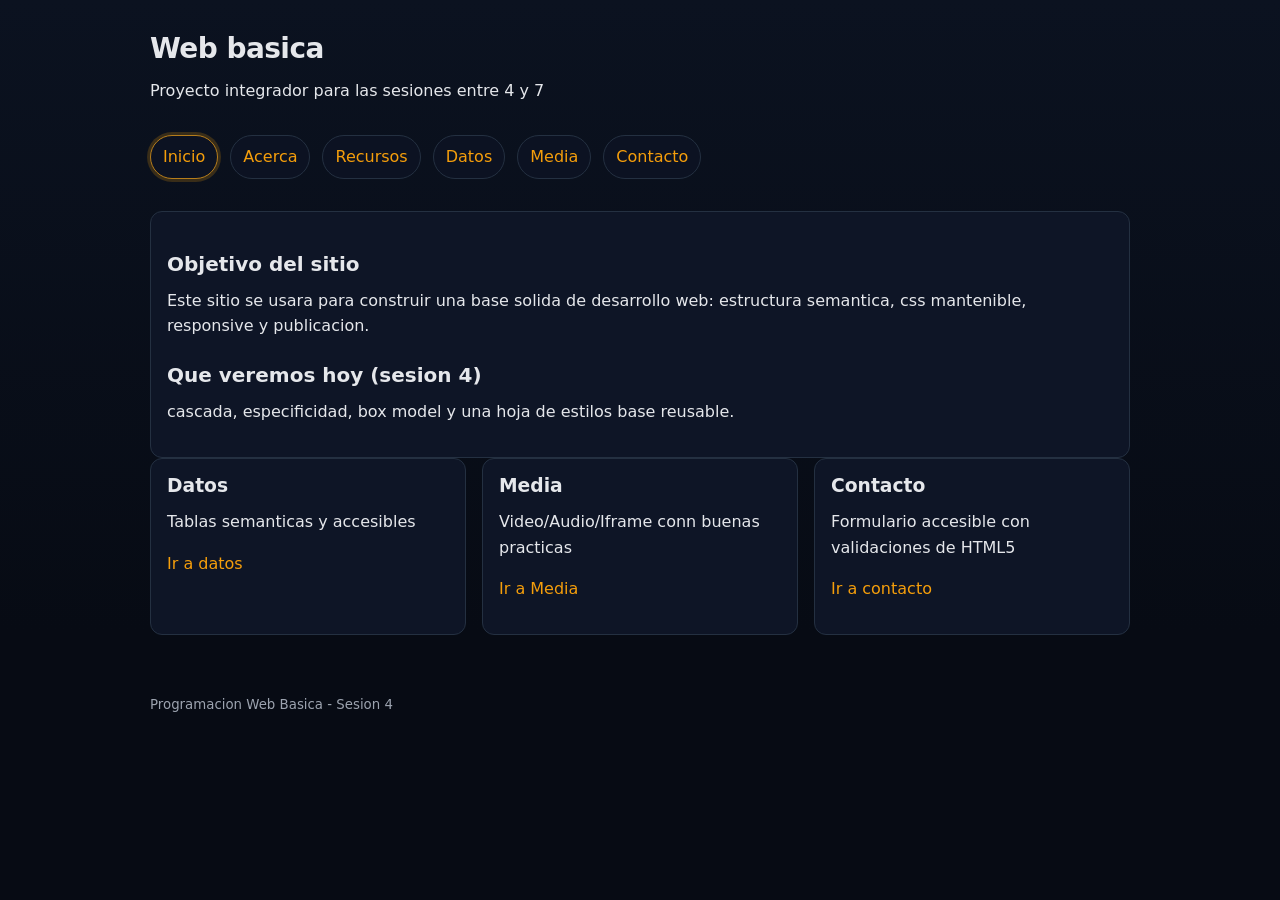
<file: index.html>
<!DOCTYPE html>
<html lang="en">
<head>
  <meta charset="UTF-8">
  <meta name="viewport" content="width=device-width, initial-scale=1.0">
  <title>Inicio | Web Basica</title>
  <meta name="description" content="Pryecto integrador desde cero HTML semantico + CSS base">
  <link rel="stylesheet" href="assets/css/styles.css">
</head>
<body>
  <a class="skip-link" href="#contenido">Saltar al contenido principal</a>

  <header>
    <div class="container">
      <h1>Web basica</h1>
      <p>Proyecto integrador para las sesiones entre 4 y 7</p>
    </div>
  </header>

  <nav aria-label="Navegacion principal">
    <div class="container">
      <ul class="nav">
        <li><a href="index.html" aria-current="page">Inicio</a></li>
        <li><a href="acerca.html">Acerca</a></li>
        <li><a href="recursos.html">Recursos</a></li>
        <li><a href="datos.html">Datos</a></li>
        <li><a href="media.html">Media</a></li>
        <li><a href="contacto.html">Contacto</a></li>
      </ul>
    </div>
  </nav>

  <main id="contenido">
    <div class="container">
      <section class="card">
        <h2>Objetivo del sitio</h2>
        <p>
          Este sitio se usara para construir una base solida de desarrollo web:
          estructura semantica, css mantenible, responsive y publicacion.
        </p>

        <h2>Que veremos hoy (sesion 4)</h2>
        <p>
          cascada, especificidad, box model y una hoja de estilos base reusable.
        </p>
      </section>

          <section class="cards" aria-label="Secciones del sitio">
      <article class="card">
        <h3>Datos</h3>
        <p>Tablas semanticas y accesibles</p>
        <p><a href="datos.html">Ir a datos</a></p>
      </article>
      <article class="card">
        <h3>Media</h3>
        <p>Video/Audio/Iframe conn buenas practicas</p>
        <p><a href="media.html">Ir a Media</a></p>
      </article>
      <article class="card">
        <h3>Contacto</h3>
        <p>Formulario accesible con validaciones de HTML5</p>
        <p><a href="contacto.html">Ir a contacto</a></p>
      </article>
    </section>
    </div>
  </main>

  <footer>
    <div class="container">
      <small>Programacion Web Basica - Sesion 4</small>
    </div>
  </footer>
</body>
</html>
</file>
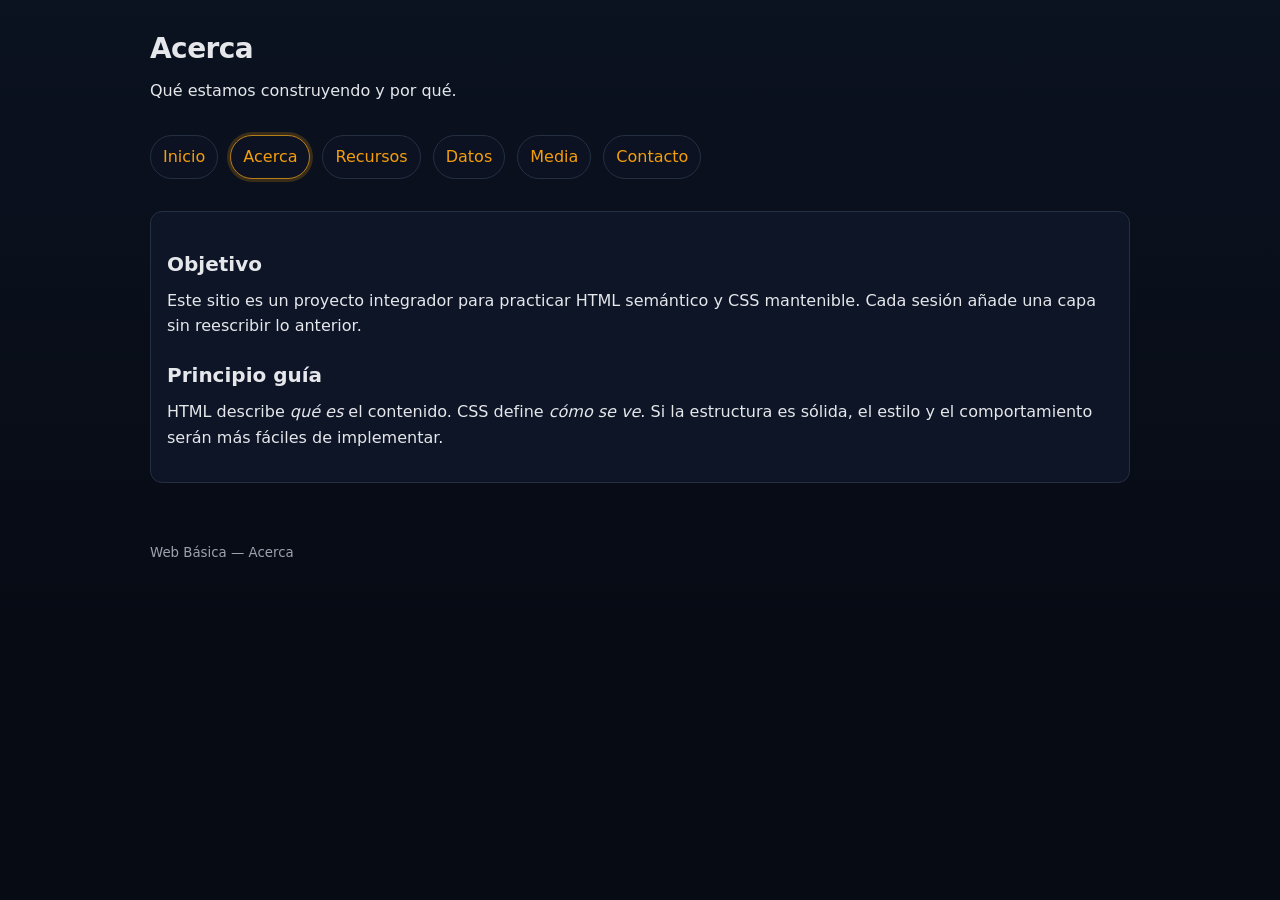
<file: acerca.html>
<!doctype html>
<html lang="es">
  <head>
    <meta charset="utf-8">
    <meta name="viewport" content="width=device-width, initial-scale=1">
    <title>Acerca | Web Básica</title>
    <meta name="description" content="Acerca del proyecto integrador de Programación Web Básica.">
    <link rel="stylesheet" href="assets/css/styles.css">
  </head>

  <body>
    <a class="skip-link" href="#contenido">Saltar al contenido principal</a>

    <header>
      <div class="container">
        <h1>Acerca</h1>
        <p>Qué estamos construyendo y por qué.</p>
      </div>
    </header>

    <nav aria-label="Navegación principal">
      <div class="container">
        <ul class="nav">
          <li><a href="index.html">Inicio</a></li>
          <li><a href="acerca.html" aria-current="page">Acerca</a></li>
          <li><a href="recursos.html">Recursos</a></li>
          <li><a href="datos.html">Datos</a></li>
          <li><a href="media.html">Media</a></li>
          <li><a href="contacto.html">Contacto</a></li>
        </ul>
      </div>
    </nav>

    <main id="contenido">
      <div class="container">
        <section class="card">
          <h2>Objetivo</h2>
          <p>
            Este sitio es un proyecto integrador para practicar HTML semántico y CSS mantenible. Cada sesión añade
            una capa sin reescribir lo anterior.
          </p>

          <h2>Principio guía</h2>
          <p>
            HTML describe <em>qué es</em> el contenido. CSS define <em>cómo se ve</em>. Si la estructura es sólida,
            el estilo y el comportamiento serán más fáciles de implementar.
          </p>
        </section>
      </div>
    </main>

    <footer>
      <div class="container">
        <small>Web Básica — Acerca</small>
      </div>
    </footer>
  </body>
</html>
</file>
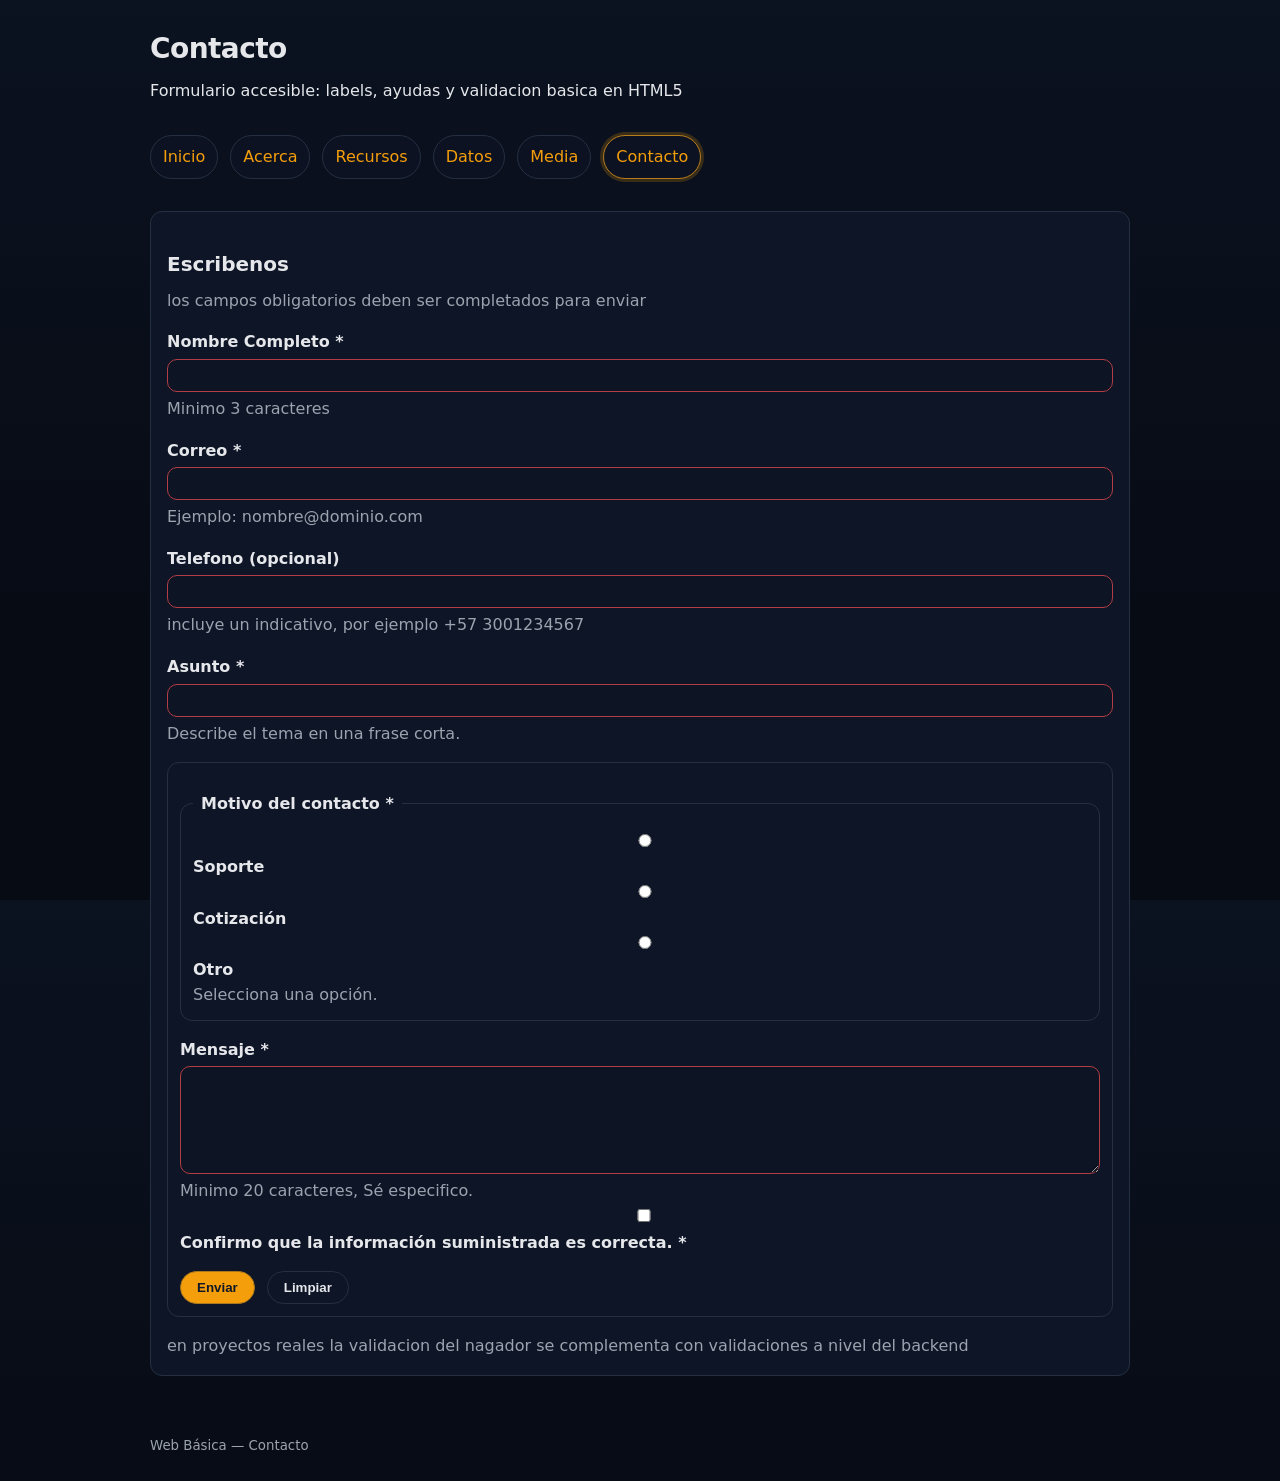
<file: contacto.html>
<!doctype html>
<html lang="es">
  <head>
    <meta charset="utf-8">
    <meta name="viewport" content="width=device-width, initial-scale=1">
    <title>Contacto | Web Básica</title>
    <meta name="description" content="Formulario de contacto (se desarrolla en la sesión 5).">
    <link rel="stylesheet" href="assets/css/styles.css">
  </head>

  <body>
    <a class="skip-link" href="#contenido">Saltar al contenido principal</a>

    <header>
      <div class="container">
        <h1>Contacto</h1>
        <p>Formulario accesible: labels, ayudas y validacion basica en HTML5</p>
      </div>
    </header>

    <nav aria-label="Navegación principal">
      <div class="container">
        <ul class="nav">
          <li><a href="index.html">Inicio</a></li>
          <li><a href="acerca.html">Acerca</a></li>
          <li><a href="recursos.html">Recursos</a></li>
          <li><a href="datos.html">Datos</a></li>
          <li><a href="media.html">Media</a></li>
          <li><a href="contacto.html" aria-current="page">Contacto</a></li>
        </ul>
      </div>
    </nav>

    <main id="contenido">
      <div class="container">
        <section class="card">
          <h2>Escribenos</h2>
          <p class="muted">los campos obligatorios deben ser completados para enviar</p>

          <form action="#" method="post">
            <div class="form-grid">
              <div class="field">
                <label for="nombre">Nombre Completo <span aria-hidden="true">*</span></label>
                <input id="nombre" name="nombre" type="text" autocomplete="name" required minlength="3" maxlength="80" aria-describedby="ayuda-nombre">
                <p id="ayuda-nombre" class="help">Minimo 3 caracteres</p>
              </div>

              <div class="field">
                <label for="email">Correo <span aria-hidden="true">*</span></label>
                <input id="email" name="email" type="email" autocomplete="email" required aria-describedby="ayuda-email">
                <p id="ayuda-email" class="help">Ejemplo: nombre@dominio.com</p>
              </div>

              <div class="field">
                <label for="telefono">Telefono (opcional)</label>
                <input id="telefono" name="telefono" type="tel" autocomplete="tel" inputmode="tel" required aria-describedby="ayuda-telefono">
                <p id="ayuda-telefono" class="help">incluye un indicativo, por ejemplo +57 3001234567</p>
              </div>

              <div class="field">
                <label for="asunto">Asunto <span aria-hidden="true">*</span></label>
                <input id="asunto" name="asunto" type="text"
                required minlength="5" maxlength="120" aria-describedby="ayuda-asunto">
                <p id="ayuda-asunto" class="help">Describe el tema en una frase corta.</p>
              </div>
            </div>

            <div class="fieldset">
              <fieldset class="fieldset">
                <legend>Motivo del contacto <span aria-hidden="true">*</span></legend>

                <label class="option">
                  <input type="radio" name="motivo" value="soporte" required>Soporte
                </label>

                <label class="option">
                  <input type="radio" name="motivo" value="cotizacion">
                  Cotización
                </label>
                <label class="option">
                  <input type="radio" name="motivo" value="otro">
                  Otro
                </label>

                  <p class="help">Selecciona una opción.</p>

              </fieldset>

              <div class="field">
                <label for="mensaje">Mensaje <span aria-hidden>*</span></label>
                <textarea name="mensaje" id="mensaje" required minlength="20" maxlength="1600" rows="6" aria-describedby="ayuda-mensaje"></textarea>
                <p id="ayuda-mensaje" class="help">Minimo 20 caracteres, Sé especifico.</p>
              </div>

              <label class="option">
                <input type="checkbox" name="acepto" required>
                Confirmo que la información suministrada es correcta. <span aria-hidden="true">*</span>
              </label>


              <div class="actions">
                <button type="submit" class="btn">Enviar</button>
                <button type="reset" class="btn btn-ghost">Limpiar</button>
              </div>
            </div>
            <p class="help">en proyectos reales la validacion del nagador se complementa con validaciones a nivel del backend</p>
          </form>

        </section>
      </div>
    </main>

    <footer>
      <div class="container">
        <small>Web Básica — Contacto</small>
      </div>
    </footer>
  </body>
</html>
</file>
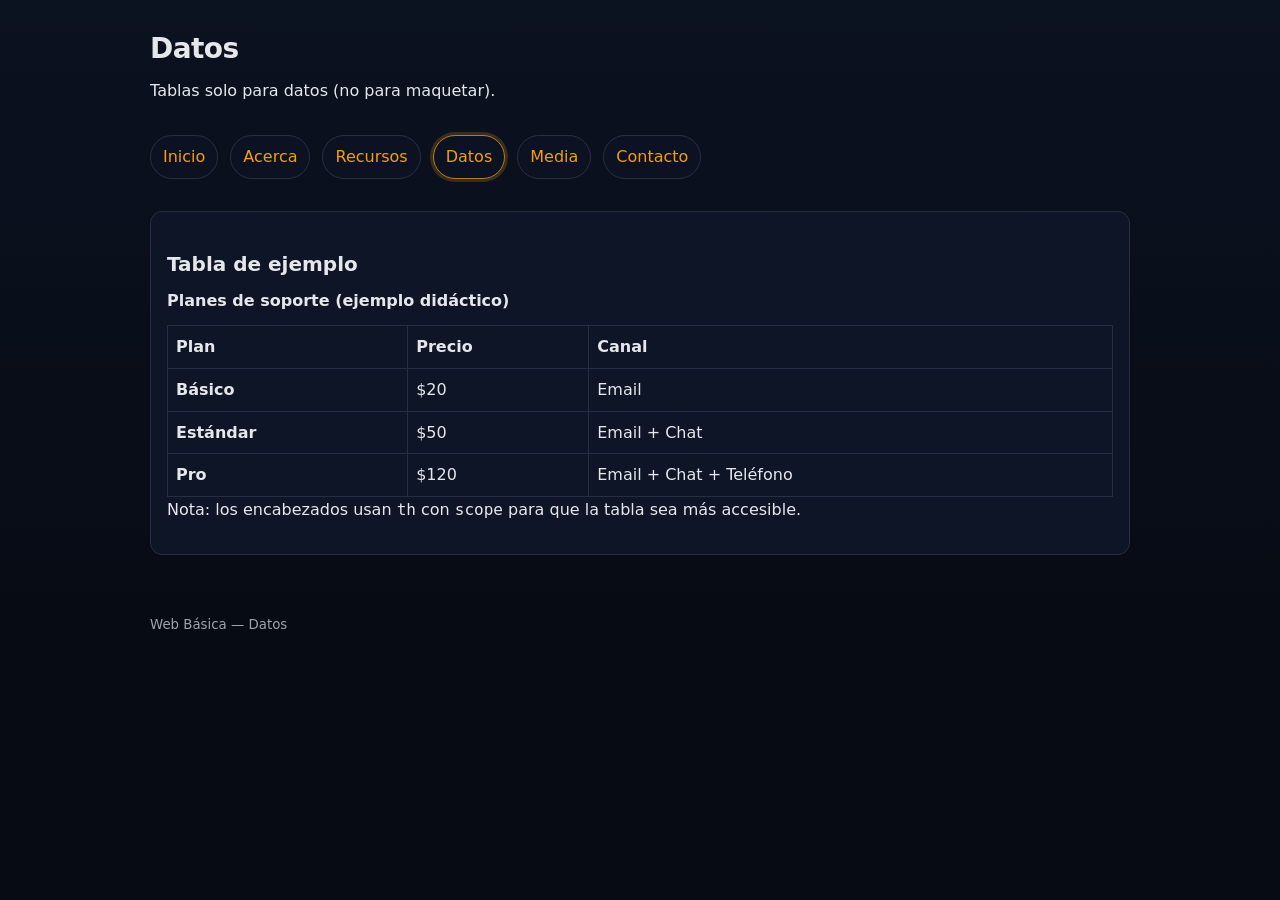
<file: datos.html>
<!doctype html>
<html lang="es">
  <head>
    <meta charset="utf-8">
    <meta name="viewport" content="width=device-width, initial-scale=1">
    <title>Datos | Web Básica</title>
    <meta name="description" content="Ejemplo de tabla semántica accesible.">
    <link rel="stylesheet" href="assets/css/styles.css">
  </head>

  <body>
    <a class="skip-link" href="#contenido">Saltar al contenido principal</a>

    <header>
      <div class="container">
        <h1>Datos</h1>
        <p>Tablas solo para datos (no para maquetar).</p>
      </div>
    </header>

    <nav aria-label="Navegación principal">
      <div class="container">
        <ul class="nav">
          <li><a href="index.html">Inicio</a></li>
          <li><a href="acerca.html">Acerca</a></li>
          <li><a href="recursos.html">Recursos</a></li>
          <li><a href="datos.html" aria-current="page">Datos</a></li>
          <li><a href="media.html">Media</a></li>
          <li><a href="contacto.html">Contacto</a></li>
        </ul>
      </div>
    </nav>

    <main id="contenido">
      <div class="container">
        <section class="card">
          <h2>Tabla de ejemplo</h2>
          <div class="table-scroll" role="region" aria-label="Tabla de planes, (desliza horizontalmente.)">
            <table>
            <caption>Planes de soporte (ejemplo didáctico)</caption>
            <thead>
              <tr>
                <th scope="col">Plan</th>
                <th scope="col">Precio</th>
                <th scope="col">Canal</th>
              </tr>
            </thead>
            <tbody>
              <tr>
                <th scope="row">Básico</th>
                <td>$20</td>
                <td>Email</td>
              </tr>
              <tr>
                <th scope="row">Estándar</th>
                <td>$50</td>
                <td>Email + Chat</td>
              </tr>
              <tr>
                <th scope="row">Pro</th>
                <td>$120</td>
                <td>Email + Chat + Teléfono</td>
              </tr>
            </tbody>
          </table>

          </div>
          <p>
            Nota: los encabezados usan <code>th</code> con <code>scope</code> para que la tabla sea más accesible.
          </p>
        </section>
      </div>
    </main>

    <footer>
      <div class="container">
        <small>Web Básica — Datos</small>
      </div>
    </footer>
  </body>
</html>
</file>
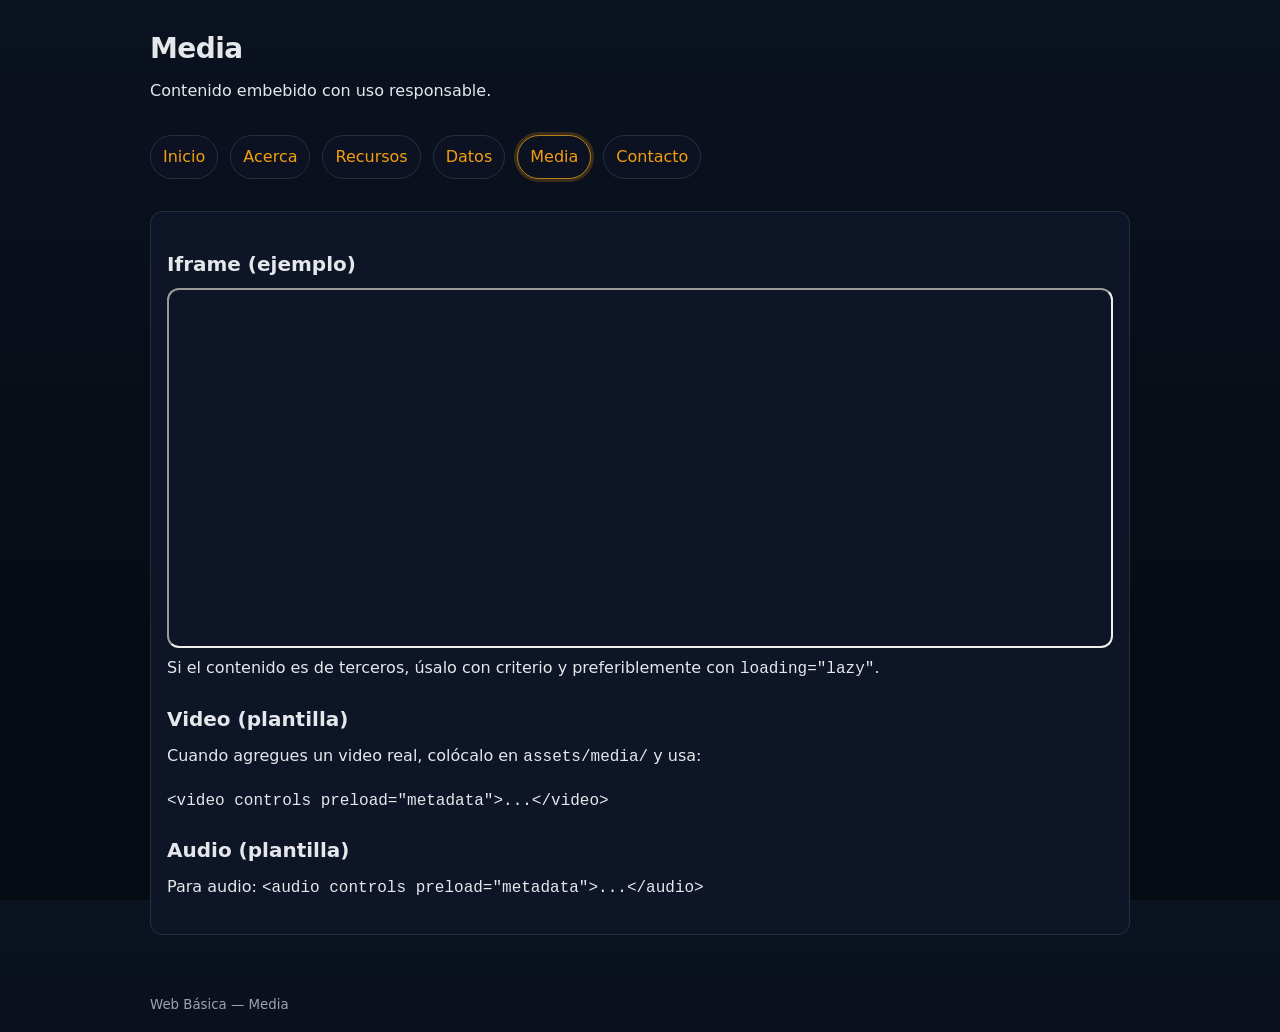
<file: media.html>
<!doctype html>
<html lang="es">
  <head>
    <meta charset="utf-8">
    <meta name="viewport" content="width=device-width, initial-scale=1">
    <title>Media | Web Básica</title>
    <meta name="description" content="Ejemplos de video, audio e iframe con buenas prácticas.">
    <link rel="stylesheet" href="assets/css/styles.css">
  </head>

  <body>
    <a class="skip-link" href="#contenido">Saltar al contenido principal</a>

    <header>
      <div class="container">
        <h1>Media</h1>
        <p>Contenido embebido con uso responsable.</p>
      </div>
    </header>

    <nav aria-label="Navegación principal">
      <div class="container">
        <ul class="nav">
          <li><a href="index.html">Inicio</a></li>
          <li><a href="acerca.html">Acerca</a></li>
          <li><a href="recursos.html">Recursos</a></li>
          <li><a href="datos.html">Datos</a></li>
          <li><a href="media.html" aria-current="page">Media</a></li>
          <li><a href="contacto.html">Contacto</a></li>
        </ul>
      </div>
    </nav>

    <main id="contenido">
      <div class="container">
        <section class="card">
          <h2>Iframe (ejemplo)</h2>
          <iframe
            title="Ejemplo embebido"
            src="https://www.openstreetmap.org/export/embed.html"
            width="100%"
            height="360"
            loading="lazy"
          ></iframe>
          <p>
            Si el contenido es de terceros, úsalo con criterio y preferiblemente con <code>loading="lazy"</code>.
          </p>

          <h2>Video (plantilla)</h2>
          <p>
            Cuando agregues un video real, colócalo en <code>assets/media/</code> y usa:
          </p>
          <code>&lt;video controls preload="metadata"&gt;...&lt;/video&gt;</code>

          <h2>Audio (plantilla)</h2>
          <p>
            Para audio: <code>&lt;audio controls preload="metadata"&gt;...&lt;/audio&gt;</code>
          </p>
        </section>
      </div>
    </main>

    <footer>
      <div class="container">
        <small>Web Básica — Media</small>
      </div>
    </footer>
  </body>
</html>
</file>
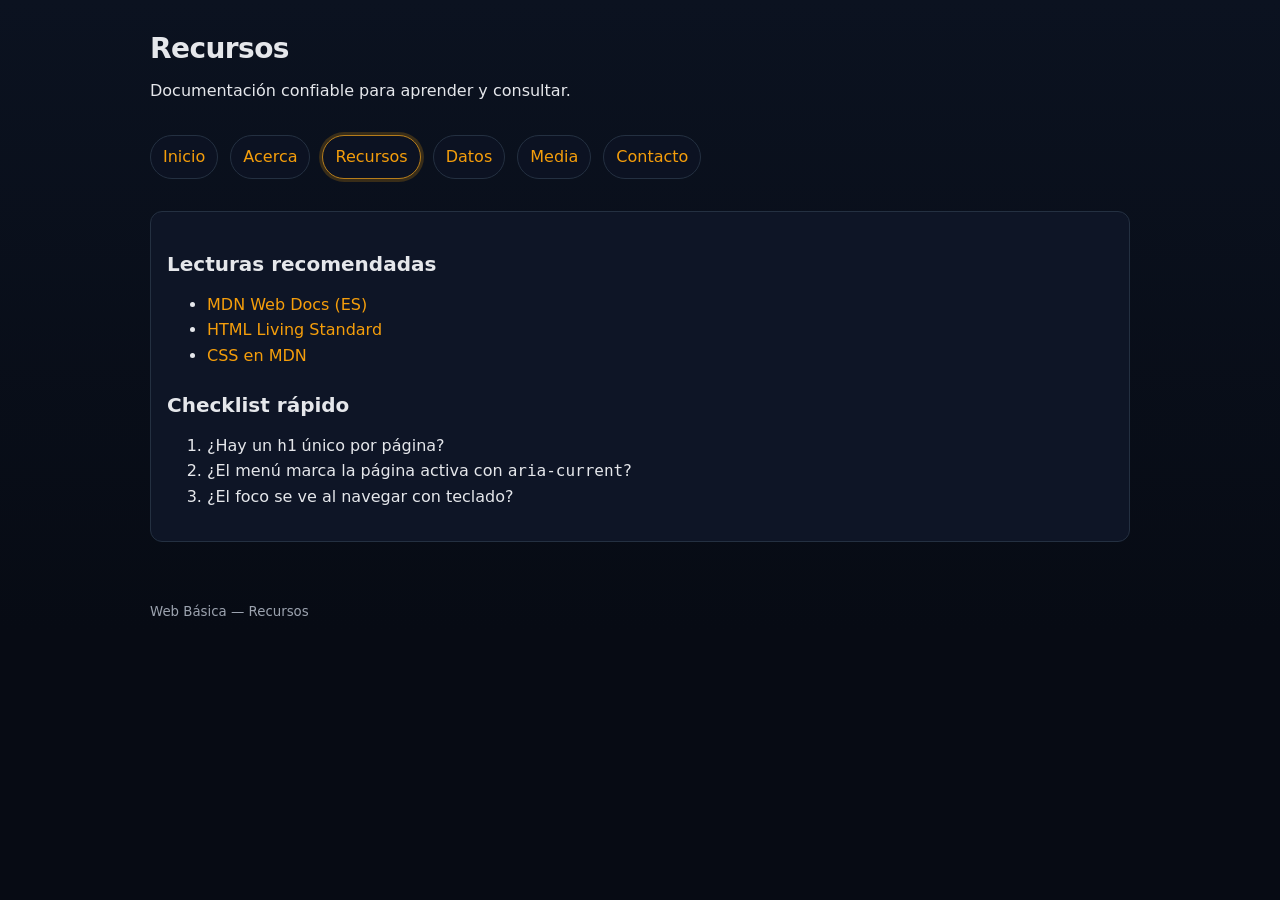
<file: recursos.html>
<!doctype html>
<html lang="es">
  <head>
    <meta charset="utf-8">
    <meta name="viewport" content="width=device-width, initial-scale=1">
    <title>Recursos | Web Básica</title>
    <meta name="description" content="Recursos y documentación recomendada para el proyecto.">
    <link rel="stylesheet" href="assets/css/styles.css">
  </head>

  <body>
    <a class="skip-link" href="#contenido">Saltar al contenido principal</a>

    <header>
      <div class="container">
        <h1>Recursos</h1>
        <p>Documentación confiable para aprender y consultar.</p>
      </div>
    </header>

    <nav aria-label="Navegación principal">
      <div class="container">
        <ul class="nav">
          <li><a href="index.html">Inicio</a></li>
          <li><a href="acerca.html">Acerca</a></li>
          <li><a href="recursos.html" aria-current="page">Recursos</a></li>
          <li><a href="datos.html">Datos</a></li>
          <li><a href="media.html">Media</a></li>
          <li><a href="contacto.html">Contacto</a></li>
        </ul>
      </div>
    </nav>

    <main id="contenido">
      <div class="container">
        <section class="card">
          <h2>Lecturas recomendadas</h2>
          <ul>
            <li>
              <a href="https://developer.mozilla.org/es/" target="_blank" rel="noopener noreferrer">MDN Web Docs (ES)</a>
            </li>
            <li>
              <a href="https://html.spec.whatwg.org/" target="_blank" rel="noopener noreferrer">HTML Living Standard</a>
            </li>
            <li>
              <a href="https://developer.mozilla.org/es/docs/Web/CSS" target="_blank" rel="noopener noreferrer">CSS en MDN</a>
            </li>
          </ul>

          <h2>Checklist rápido</h2>
          <ol>
            <li>¿Hay un <code>h1</code> único por página?</li>
            <li>¿El menú marca la página activa con <code>aria-current</code>?</li>
            <li>¿El foco se ve al navegar con teclado?</li>
          </ol>
        </section>
      </div>
    </main>

    <footer>
      <div class="container">
        <small>Web Básica — Recursos</small>
      </div>
    </footer>
  </body>
</html>
</file>
<file: assets/css/styles.css>
:root{
  --bg:#0b1220;
  --surface:#0f172a;
  --text:#e5e7eb;
  --muted:#9ca3af;
  --brand:#f59e0b;
  --border:#243041;
  --radius:12px;

  --s-1:4px; --s0:8px; --s1:12px; --s2:16px; --s3:24px; --s4:32px;

  --fs-1:16px; --fs-2:20px; --fs-3:28px; --lh:1.6;
}


*{
  box-sizing:border-box;
}

html,body{
  height:100%
}

body{
  margin:0;
  font-family:system-ui,-apple-system,Segoe UI,Roboto,Arial,sans-serif;
  line-height:var(--lh);
  font-size:var(--fs-1);
  background:linear-gradient(180deg,var(--bg),#070b14 70%);
  color:var(--text);
}

/* 2) Layout base */
.container{
  width:min(980px, calc(100% - 2*var(--s3)));
  margin-inline:auto;
}
header{ padding:var(--s4) 0 var(--s2); }
main{ padding:var(--s2) 0 var(--s4); }
footer{ padding:var(--s3) 0; color:var(--muted); }

h1,h2,h3{ line-height:1.2; margin:0 0 var(--s1); }
h1{ font-size:var(--fs-3); letter-spacing:-0.02em; }
h2{ font-size:var(--fs-2); margin-top:var(--s3); }
p{ margin:0 0 var(--s2); }
small{ color:var(--muted); }

/* 4) Enlaces + foco accesible */
a{ color:var(--brand); text-decoration:none; }
a:hover{ text-decoration:underline; }
:focus-visible{
  outline:3px solid color-mix(in srgb, var(--brand) 75%, white);
  outline-offset:3px;
  border-radius:6px;
}


.skip-link{
  position:absolute;
  left:-999px; top:0;
  background:var(--brand);
  color:#111827;
  padding:var(--s0) var(--s1);
  border-radius:10px;
  font-weight:700;
}
.skip-link:focus{ left:var(--s3); top:var(--s3); }

/* 6) Navegación */
.nav{
  display:flex;
  flex-wrap:wrap;
  gap:var(--s1);
  list-style:none;
  padding:0;
  margin:0 0 var(--s2);
}
.nav a{
  display:inline-block;
  padding:var(--s0) var(--s1);
  border:1px solid var(--border);
  border-radius:999px;
  background:color-mix(in srgb, var(--surface) 80%, black);
}
.nav a[aria-current="page"]{
  border-color:color-mix(in srgb, var(--brand) 70%, var(--border));
  box-shadow:0 0 0 3px color-mix(in srgb, var(--brand) 20%, transparent);
}

.card{
  background:color-mix(in srgb, var(--surface) 90%, black);
  border:1px solid var(--border);
  border-radius:var(--radius);
  padding:var(--s2);
}

/* 8) Tablas */
table{ width:100%; border-collapse:collapse; }
caption{ text-align:left; font-weight:800; margin-bottom:var(--s1); }
th,td{ border:1px solid var(--border); padding:var(--s0); text-align:left; }
thead th{ background:color-mix(in srgb, var(--surface) 90%, black); }

/* 9) Media */
figure{ margin:0 0 var(--s2); }
figcaption{ color:var(--muted); margin-top:var(--s0); }
iframe,video,audio,img{ max-width:100%; border-radius:var(--radius); }
img{ display:block; }



/* sesion 5 */

.muted {
  color: var(--muted);
}

form {
  margin-top: var(--s-1)
}

.form-grid {
  display: grid;
  grid-template-columns: 1fr;
  gap: var(--s2);
}

.field {
  display: grid;
  gap: var(--s-1)
}

label {
  font-weight: 700;
}

input, textarea, select{
  width: 100%;
  padding:  var(--s0) var(--s1);
  border-radius: 10px;
  border: 1px solid var(--border);
  background: color-mix(in srgb, var(--surface) 85%, black);
  color: var(--text);
}

textarea {
  resize: vertical;
}

.help {
  margin: 0;
  color: var(--muted);
  font-size: 0,92rem;
}

.fieldset {
  margin: var(--s2) 0;
  border: 1px solid var(--border);
  border-radius: var(--radius);
  padding: var(--s1);
}

legend{
  padding: 0 var(--s0);
  font-weight: 800;
}

.option{
  /* display: flex; */
  gap: var(--s0);
  align-items: center;
  margin: var(--s0) 0;
}


.actions{
  display: flex;
  flex-wrap: wrap;
  gap: var(--s1);
  margin-top: var(--s2);
}


.btn{
  padding: var(--s0) var(--s2);
  border-radius: 999px;
  border: 1px solid color-mix(in srgb, var(--brand) 65%, var(--border));
  background: var(--brand);
  color: #111827;
  font-weight: 900;
  cursor: pointer;
}


.btn-ghost{
  background: transparent;
  color: var(--text);
  border-color: var(--border);
  input:focus-visible, textarea:focus-visible, select:focus-visible{
  outline: 3px solid color-mix(in srgb, var(--brand) 75%, white);
  outline-offset: 2px;
  }
}
/* Validación: inválido */
input:invalid, textarea:invalid, select:invalid{
  border-color: color-mix(in srgb, #ef4444 70%, var(--border));
}
/* Mejor UX: rojo tras interacción (si hay soporte) */
  input:user-invalid, textarea:user-invalid, select:user-invalid{
  border-color: color-mix(in srgb, #ef4444 80%, var(--border));
}


.parent {
display: grid;
grid-template-columns: repeat(5, 1fr);
grid-template-rows: repeat(5, 1fr);
grid-column-gap: 0px;
grid-row-gap: 0px;
}

/* === Layout + Responsive (Sesión 6) === */

.stack {
  display: grid;
  gap: var(--s2);
}

.row {
  display: flex;
  gap: var(--s1);
  flex-wrap: wrap;
  align-items: center;
}

.grid {
  display: grid;
  gap: var(--s2);
}

.cards {
  display: grid;
  gap: var(--s2);
  grid-template-columns: 1fr;
}

.nav a {
  min-height: 40px;
  display: inline-flex;
  align-items: center;
}

.card, p, li {
  overflow-wrap: anywhere;
}

.table-scroll {
  overflow-x: auto;
}

.table-scroll table {
  min-width: 640px;
}



@media (min-width: 640px){
  .cards {
    grid-template-columns: repeat(2, minmax(0, 1fr));
  }
}

@media (min-width: 960px){
  .cards {
    grid-template-columns: repeat(3, minmax(0, 1fr));
  }
}
</file>
